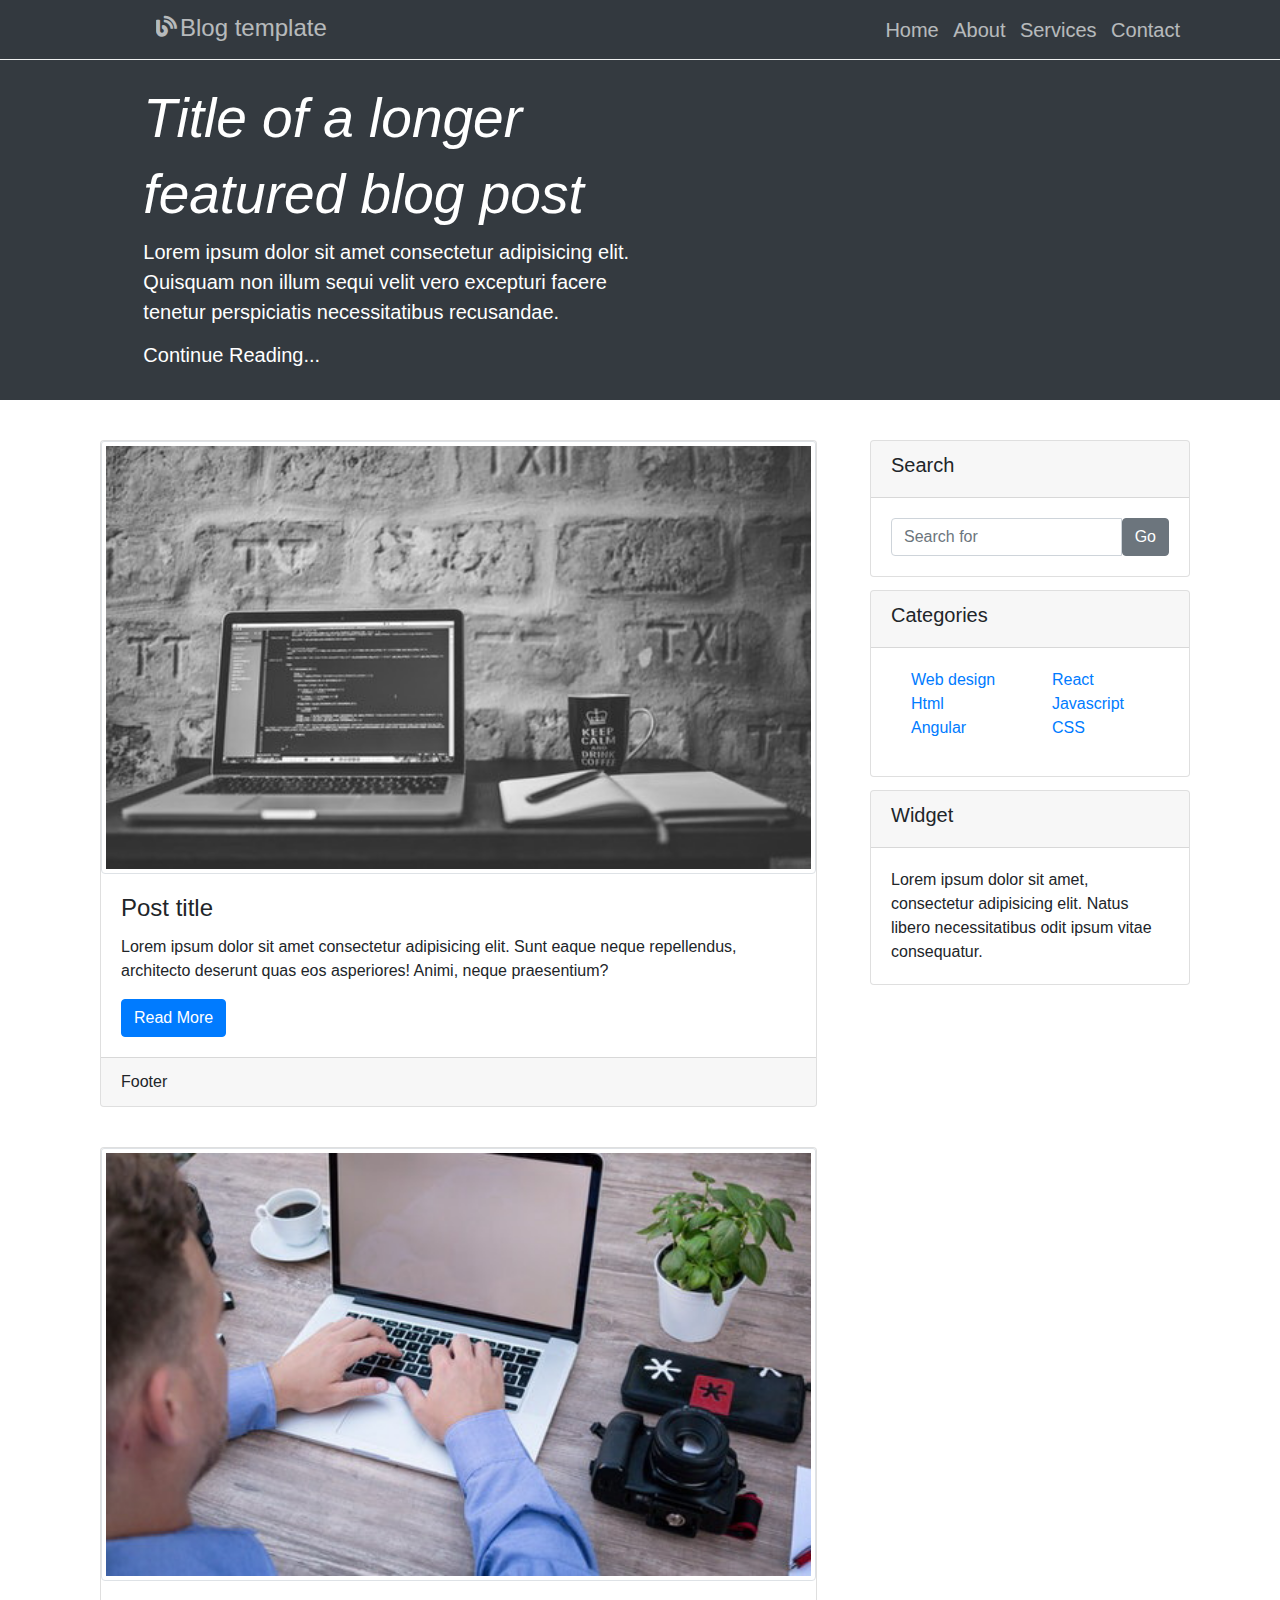
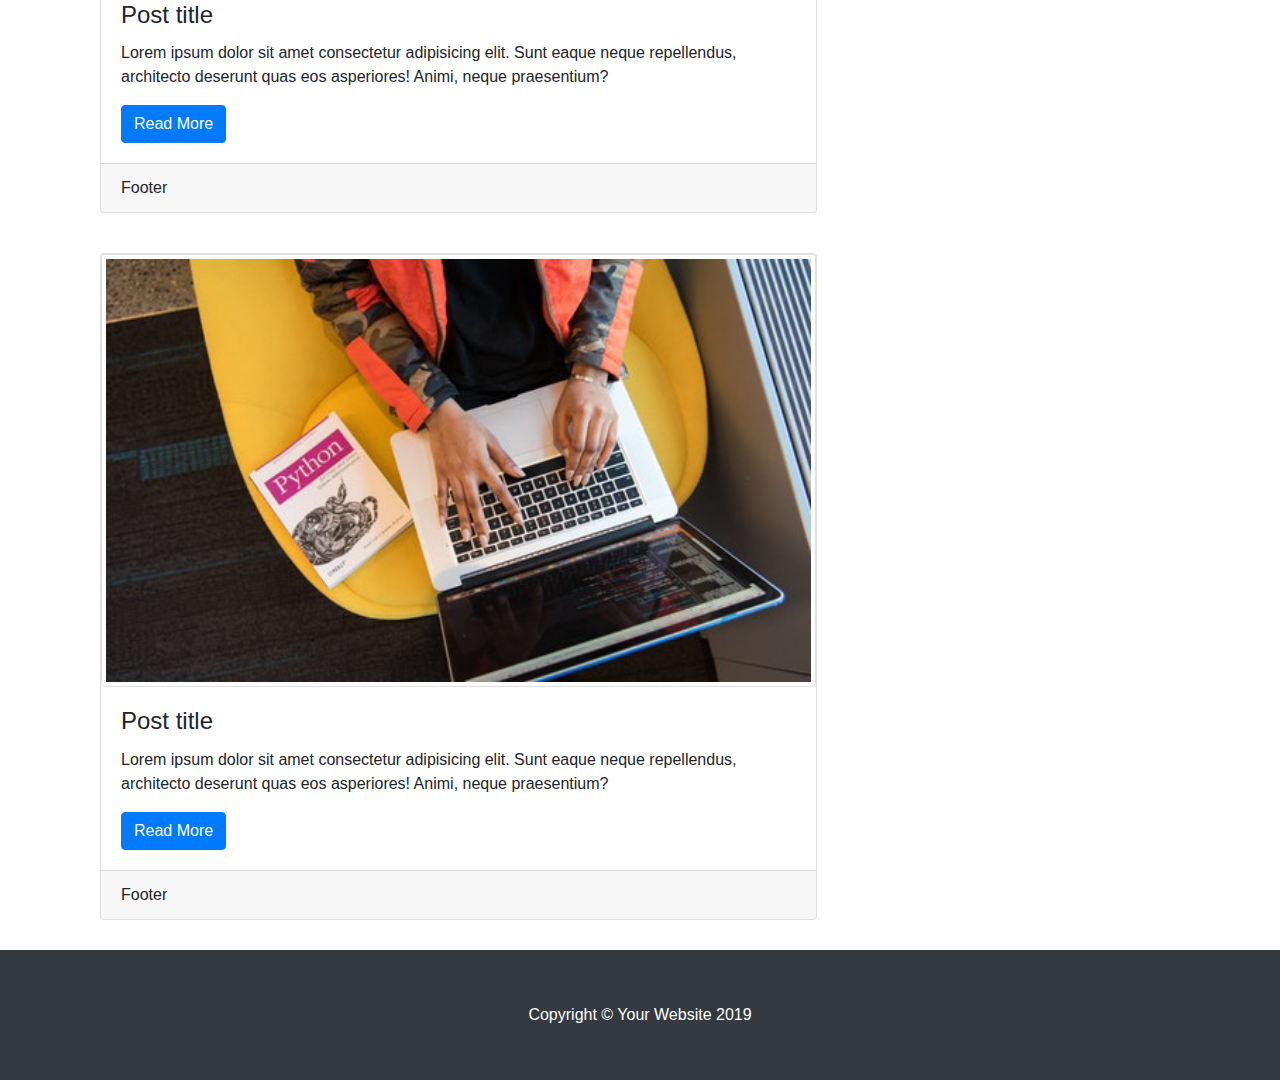
<file: index.html>
<!doctype html>
<html lang="en">
<head>
  <meta charset="utf-8">
  <meta name="viewport" content="width=device-width, initial-scale=1, shrink-to-fit=no">
  <link rel="stylesheet" href="https://cdn.jsdelivr.net/npm/bootstrap@4.5.3/dist/css/bootstrap.min.css">
  <link rel="stylesheet" href="https://use.fontawesome.com/releases/v5.15.2/css/all.css">
  <link rel="stylesheet" href="style.css">
</head>

<body>
  <div id="navbar">
    <div class="logo">
      <h1>Blog template</h1>
    </div>
    <i class="fas fa-blog"></i>
    <ul class="nav-links">
      <li><a href="">Home</a></li>
      <li><a href="">About</a></li>
      <li><a href="">Services</a></li>
      <li><a href="">Contact</a></li>

    </ul>
  </div>
  <div id="header">
    <div class="main">
      <h1 class="h1">Title of a longer</h1>
      <h1 class="h1">featured blog post</h1>
      <p>Lorem ipsum dolor sit amet consectetur adipisicing elit. Quisquam non illum sequi velit vero excepturi facere
        tenetur perspiciatis necessitatibus recusandae.</p>
      <h1 class="cnt">Continue Reading...</h1>
    </div>
  </div>
  <div class="middle">
    <div class="card fert">
      <img src="img/slider-1.jpeg" class="card-img-top img-thumbnail">
      <div class="card-body">
        <h4 class="card-title">
          Post title
        </h4>
        <p class="card-text">
          Lorem ipsum dolor sit amet consectetur adipisicing elit. Sunt eaque neque repellendus, architecto
          deserunt quas eos asperiores! Animi, neque praesentium?
        </p>
        <button type="button" class="btn btn-primary">Read More</button>
      </div>
      <div class="card-footer">
        Footer
      </div>
    </div>
    <div class="card fert">
      <img src="img/slider-2.jpeg" class="card-img-top img-thumbnail">
      <div class="card-body">
        <h4 class="card-title">
          Post title
        </h4>
        <p class="card-text">
          Lorem ipsum dolor sit amet consectetur adipisicing elit. Sunt eaque neque repellendus, architecto
          deserunt quas eos asperiores! Animi, neque praesentium?
        </p>
        <button type="button" class="btn btn-primary">Read More</button>
      </div>
      <div class="card-footer">
        Footer
      </div>
    </div>
    <div class="card fert fertson">
      <img src="img/slider-3.jpeg" class="card-img-top img-thumbnail">
      <div class="card-body">
        <h4 class="card-title">
          Post title
        </h4>
        <p class="card-text">
          Lorem ipsum dolor sit amet consectetur adipisicing elit. Sunt eaque neque repellendus, architecto
          deserunt quas eos asperiores! Animi, neque praesentium?
        </p>
        <button type="button" class="btn btn-primary">Read More</button>
      </div>
      <div class="card-footer">
        Footer
      </div>
    </div>
    <div class="card right">
      <div class="card-header">
        <h5>Search</h5>
      </div>
      <div class="input-group mrg">
        <input type="text" class="form-control" placeholder="Search for">
        <span class="input-group-btn">
          <button type="button" class="btn btn-secondary">Go</button>
        </span>
      </div>
    </div>
    <div class="card right1">
      <div class="card-header">
        <h5>Categories</h5>
      </div>
      <div class="card-body">
        <ul style="display: inline-block;">
          <li><a href="">Web design</a></li>
          <li><a href="">Html</a></li>
          <li><a href="">Angular</a></li>
        </ul>
        <ul style="float: right;margin-right: 25px;">
          <li><a href="">React</a></li>
          <li><a href="">Javascript</a></li>
          <li><a href="">CSS</a></li>
        </ul>
      </div>
    </div>
    <div class="card right2">
      <div class="card-header">
        <h5>Widget</h5>
      </div>
      <div class="card-body">
        Lorem ipsum dolor sit amet, consectetur adipisicing elit. Natus libero necessitatibus odit ipsum vitae
        consequatur.
      </div>
    </div>
  </div>
  <div class="next">
    <p>Copyright © Your Website 2019</p>
  </div>
  <script src="https://code.jquery.com/jquery-3.5.1.slim.min.js"></script>
  <script src="https://cdn.jsdelivr.net/npm/bootstrap@4.5.3/dist/js/bootstrap.bundle.min.js"></script>
  <script src="https://code.jquery.com/jquery-3.5.1.slim.min.js"></script>
  <script src="https://cdn.jsdelivr.net/npm/popper.js@1.16.1/dist/umd/popper.min.js"></script>
  <script src="https://cdn.jsdelivr.net/npm/bootstrap@4.5.3/dist/js/bootstrap.min.js"></script>
</body>

</html>
</file>
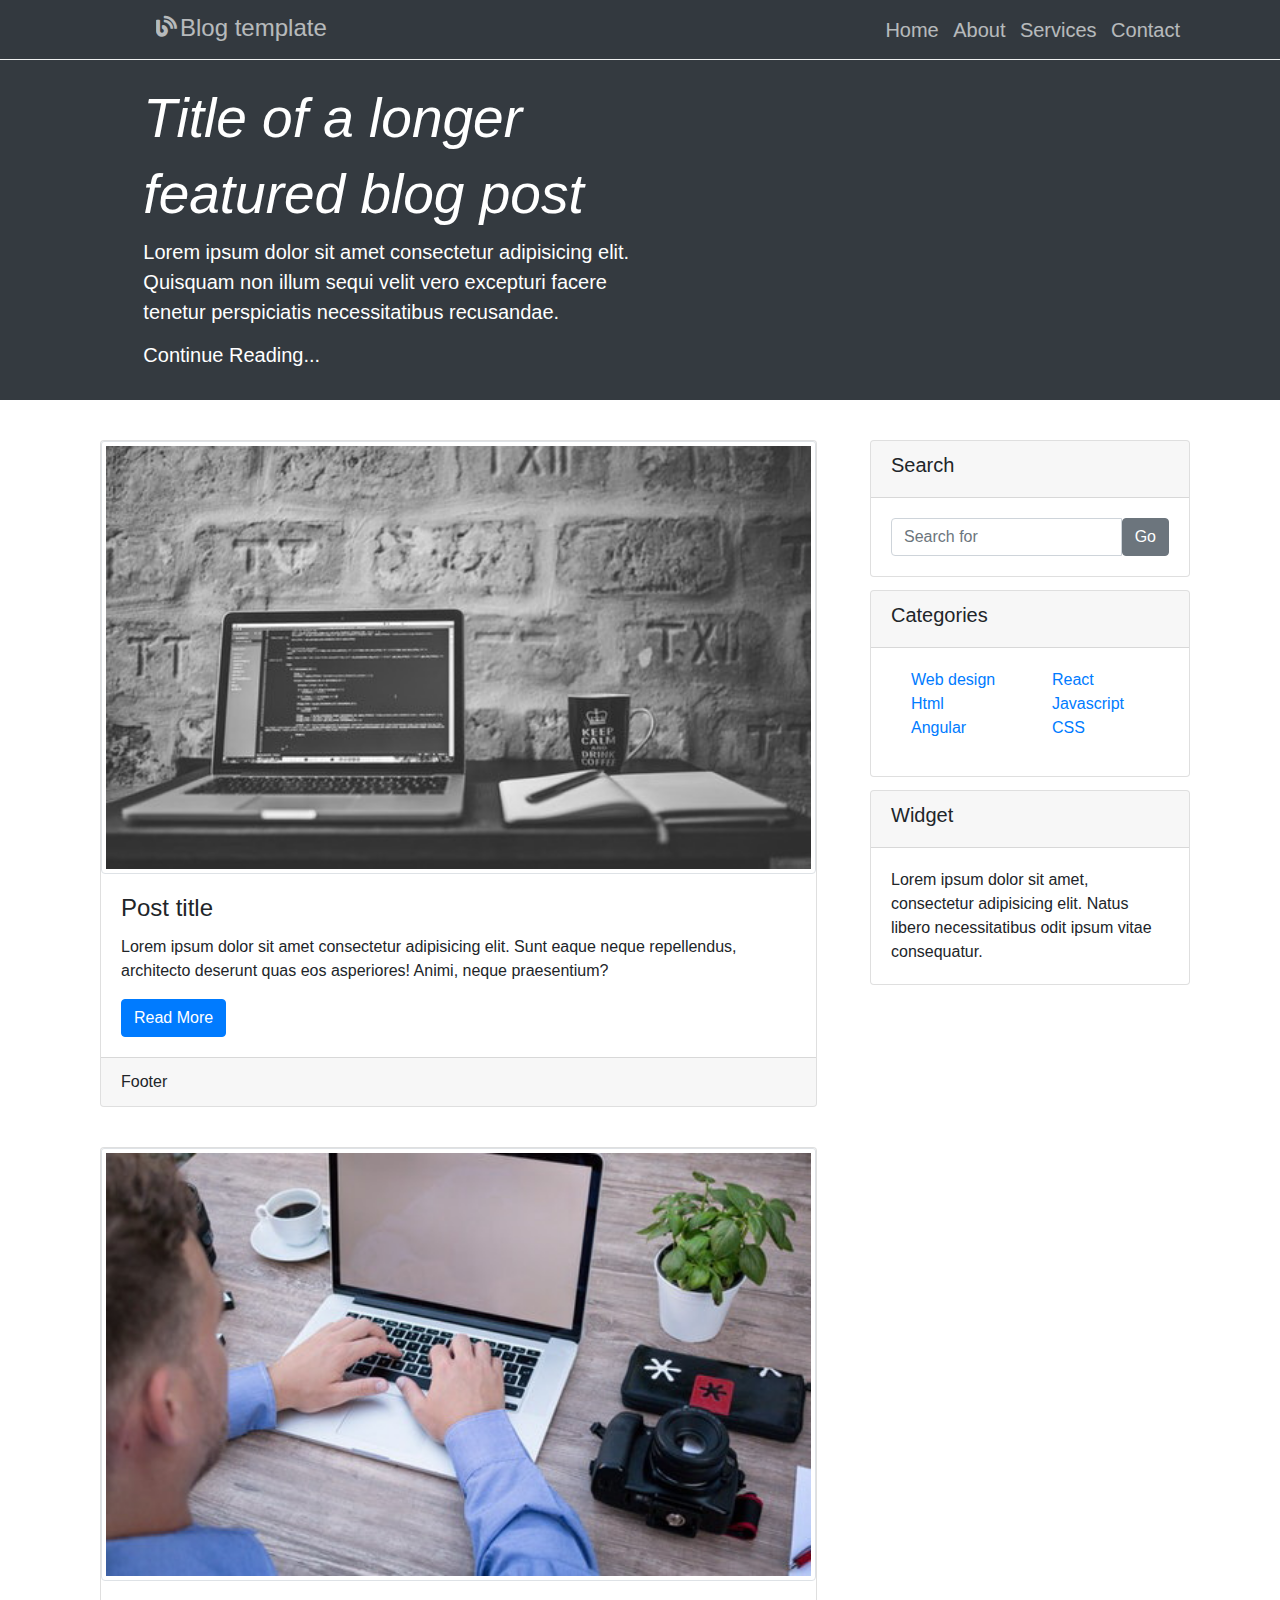
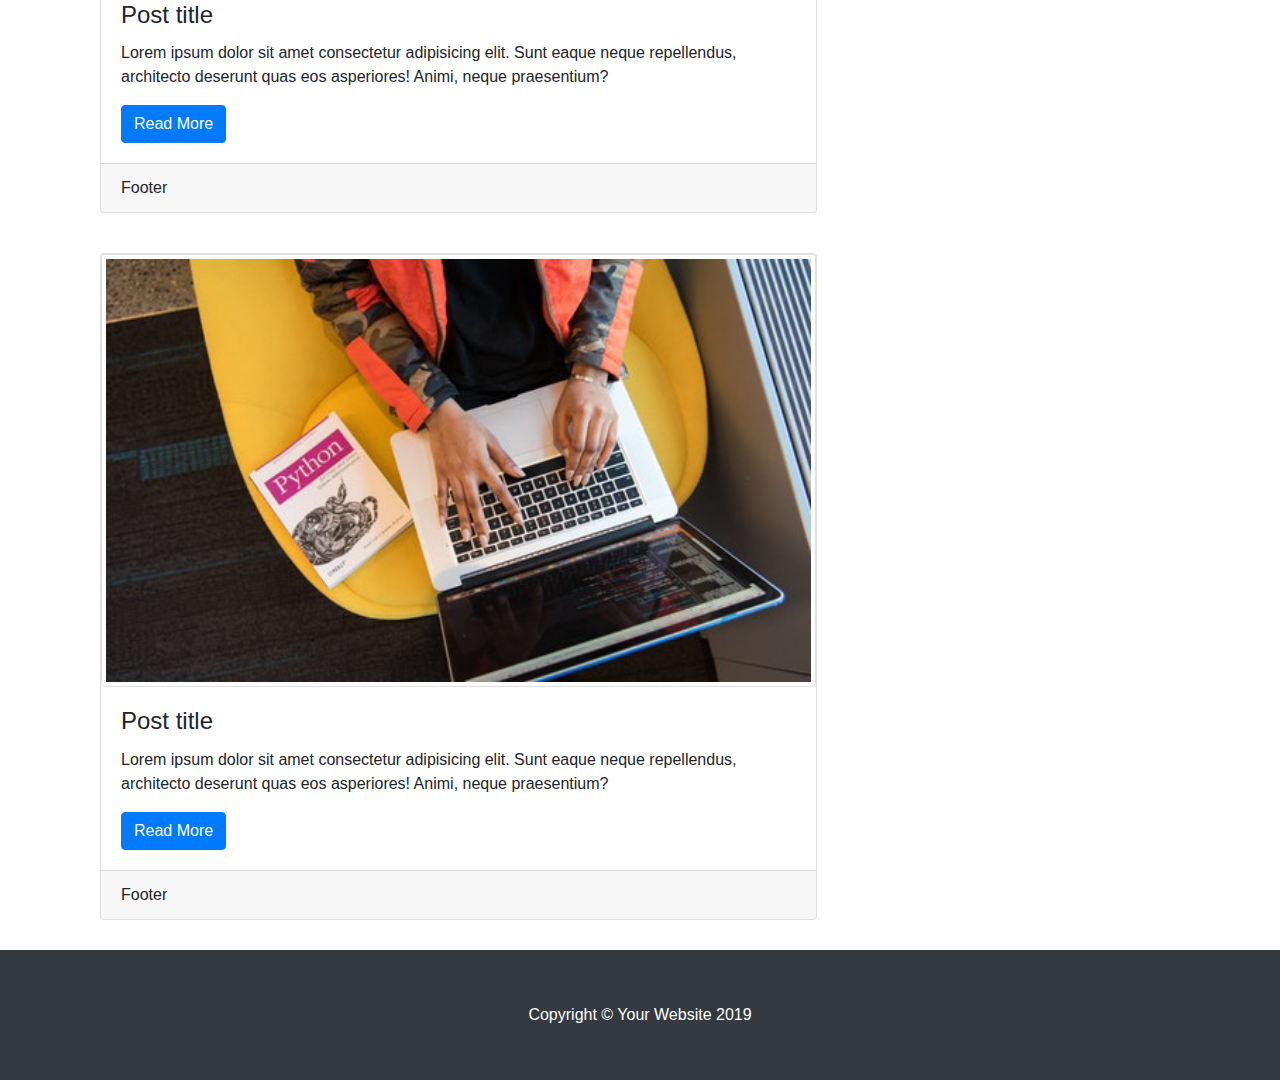
<file: Blog4.html>
<!doctype html>
<html lang="en">
<head>
  <meta charset="utf-8">
  <meta name="viewport" content="width=device-width, initial-scale=1, shrink-to-fit=no">
  <link rel="stylesheet" href="https://cdn.jsdelivr.net/npm/bootstrap@4.5.3/dist/css/bootstrap.min.css">
  <link rel="stylesheet" href="https://use.fontawesome.com/releases/v5.15.2/css/all.css">
  <link rel="stylesheet" href="blog-4.css">
</head>

<body>
  <div id="navbar">
    <div class="logo">
      <h1>Blog template</h1>
    </div>
    <i class="fas fa-blog"></i>
    <ul class="nav-links">
      <li><a href="">Home</a></li>
      <li><a href="">About</a></li>
      <li><a href="">Services</a></li>
      <li><a href="">Contact</a></li>

    </ul>
  </div>
  <div id="header">
    <div class="main">
      <h1 class="h1">Title of a longer</h1>
      <h1 class="h1">featured blog post</h1>
      <p>Lorem ipsum dolor sit amet consectetur adipisicing elit. Quisquam non illum sequi velit vero excepturi facere
        tenetur perspiciatis necessitatibus recusandae.</p>
      <h1 class="cnt">Continue Reading...</h1>
    </div>
  </div>
  <div class="middle">
    <div class="card fert">
      <img src="img/slider-1.jpeg" class="card-img-top img-thumbnail">
      <div class="card-body">
        <h4 class="card-title">
          Post title
        </h4>
        <p class="card-text">
          Lorem ipsum dolor sit amet consectetur adipisicing elit. Sunt eaque neque repellendus, architecto
          deserunt quas eos asperiores! Animi, neque praesentium?
        </p>
        <button type="button" class="btn btn-primary">Read More</button>
      </div>
      <div class="card-footer">
        Footer
      </div>
    </div>
    <div class="card fert">
      <img src="img/slider-2.jpeg" class="card-img-top img-thumbnail">
      <div class="card-body">
        <h4 class="card-title">
          Post title
        </h4>
        <p class="card-text">
          Lorem ipsum dolor sit amet consectetur adipisicing elit. Sunt eaque neque repellendus, architecto
          deserunt quas eos asperiores! Animi, neque praesentium?
        </p>
        <button type="button" class="btn btn-primary">Read More</button>
      </div>
      <div class="card-footer">
        Footer
      </div>
    </div>
    <div class="card fert fertson">
      <img src="img/slider-3.jpeg" class="card-img-top img-thumbnail">
      <div class="card-body">
        <h4 class="card-title">
          Post title
        </h4>
        <p class="card-text">
          Lorem ipsum dolor sit amet consectetur adipisicing elit. Sunt eaque neque repellendus, architecto
          deserunt quas eos asperiores! Animi, neque praesentium?
        </p>
        <button type="button" class="btn btn-primary">Read More</button>
      </div>
      <div class="card-footer">
        Footer
      </div>
    </div>
    <div class="card right">
      <div class="card-header">
        <h5>Search</h5>
      </div>
      <div class="input-group mrg">
        <input type="text" class="form-control" placeholder="Search for">
        <span class="input-group-btn">
          <button type="button" class="btn btn-secondary">Go</button>
        </span>
      </div>
    </div>
    <div class="card right1">
      <div class="card-header">
        <h5>Categories</h5>
      </div>
      <div class="card-body">
        <ul style="display: inline-block;">
          <li><a href="">Web design</a></li>
          <li><a href="">Html</a></li>
          <li><a href="">Angular</a></li>
        </ul>
        <ul style="float: right;margin-right: 25px;">
          <li><a href="">React</a></li>
          <li><a href="">Javascript</a></li>
          <li><a href="">CSS</a></li>
        </ul>
      </div>
    </div>
    <div class="card right2">
      <div class="card-header">
        <h5>Widget</h5>
      </div>
      <div class="card-body">
        Lorem ipsum dolor sit amet, consectetur adipisicing elit. Natus libero necessitatibus odit ipsum vitae
        consequatur.
      </div>
    </div>
  </div>
  <div class="next">
    <p>Copyright © Your Website 2019</p>
  </div>
  <script src="https://code.jquery.com/jquery-3.5.1.slim.min.js"></script>
  <script src="https://cdn.jsdelivr.net/npm/bootstrap@4.5.3/dist/js/bootstrap.bundle.min.js"></script>
  <script src="https://code.jquery.com/jquery-3.5.1.slim.min.js"></script>
  <script src="https://cdn.jsdelivr.net/npm/popper.js@1.16.1/dist/umd/popper.min.js"></script>
  <script src="https://cdn.jsdelivr.net/npm/bootstrap@4.5.3/dist/js/bootstrap.min.js"></script>
</body>

</html>
</file>
<file: style.css>
*{
    margin: 0;
    padding: 0;
    box-sizing: border-box;
}
a{
    text-decoration: none;
}
li{
    list-style-type: none;
}
#navbar{
    height: 60px;
    width: 100%;
    background-color: #343a40;
    position: fixed;
    border-bottom: 1px solid white;
    opacity: 0.93;
    z-index: 12435;
}
.logo{
    float: left;
    margin-left: 180px;
    position: absolute;
    margin-top: 14px;
    
}
.logo h1{
    color: white;
    font-size: 24px;
    font-weight: 300;
    opacity: 0.7;
}
.fas{
    color: white;
    float: left;
   margin-left:156px;
   font-size: 21px;
   top: 16px;
   position: absolute;
   opacity: 0.7;
   
}
.nav-links{
    float: right;
    line-height: 60px;
    margin-right: 70px;
}
.nav-links li{
display: inline-block;
margin-right: 10px;

}
.nav-links li a{
    color:white;
    font-size: 20px;
    font-weight: 330;
    opacity: 0.7;
}
.nav-links li a:hover{
    opacity: .9;
    text-decoration: none;
    transition: color 4s;
}
#header{
    height: 400px;
    width: 100%;
    background-color:  #343a40;
    position: relative;
}
.main{
    width: 40%;
    position: absolute;
    left: 50%;
    top: 50%;
    transform: translate(-97%,-50%);
    margin-top: 30px;
}
.main p{
    color: white;
    font-size: 20px;
}
.h1{
    color: white;
    font-size: 55px;
    font-weight: 600;
   font-style: italic;
   font-weight: 500;
   margin-bottom: 10px;
}
.cnt{
    color: white;
    font-size: 20px;
    margin-top: 8px;
}
.middle{
    width: 100%;
    position: relative;
}
.fert{
    width: 56%;
    margin-left: 100px;
    margin-top: 40px;
    }
.right{
    width: 25%;
    position: absolute;
    top: 0;
    right:90px;
    
}
.mrg{
    padding: 20px;
}
.right1{
    width: 25%;
    position: absolute;
    top: 150px;
    right:90px;
}
ul{
    padding: 0 20px;
}
.right1 ul li a:hover{
    text-decoration: none;
}
.right2{
    width: 25%;
    position: absolute;
    top: 350px;
    right:90px;
   
}
.next{
    height: 130px;
    background-color: #343a40;
}
.fertson{
    margin-bottom: 30px;
    
}
.next p{
    color: white;
    text-align: center;
    line-height: 130px;
}
</file>
<file: blog-4.css>
*{
    margin: 0;
    padding: 0;
    box-sizing: border-box;
}
a{
    text-decoration: none;
}
li{
    list-style-type: none;
}
#navbar{
    height: 60px;
    width: 100%;
    background-color: #343a40;
    position: fixed;
    border-bottom: 1px solid white;
    opacity: 0.93;
    z-index: 12435;
}
.logo{
    float: left;
    margin-left: 180px;
    position: absolute;
    margin-top: 14px;
    
}
.logo h1{
    color: white;
    font-size: 24px;
    font-weight: 300;
    opacity: 0.7;
}
.fas{
    color: white;
    float: left;
   margin-left:156px;
   font-size: 21px;
   top: 16px;
   position: absolute;
   opacity: 0.7;
   
}
.nav-links{
    float: right;
    line-height: 60px;
    margin-right: 70px;
}
.nav-links li{
display: inline-block;
margin-right: 10px;

}
.nav-links li a{
    color:white;
    font-size: 20px;
    font-weight: 330;
    opacity: 0.7;
}
.nav-links li a:hover{
    opacity: .9;
    text-decoration: none;
    transition: color 4s;
}
#header{
    height: 400px;
    width: 100%;
    background-color:  #343a40;
    position: relative;
}
.main{
    width: 40%;
    position: absolute;
    left: 50%;
    top: 50%;
    transform: translate(-97%,-50%);
    margin-top: 30px;
}
.main p{
    color: white;
    font-size: 20px;
}
.h1{
    color: white;
    font-size: 55px;
    font-weight: 600;
   font-style: italic;
   font-weight: 500;
   margin-bottom: 10px;
}
.cnt{
    color: white;
    font-size: 20px;
    margin-top: 8px;
}
.middle{
    width: 100%;
    position: relative;
}
.fert{
    width: 56%;
    margin-left: 100px;
    margin-top: 40px;
    }
.right{
    width: 25%;
    position: absolute;
    top: 0;
    right:90px;
    
}
.mrg{
    padding: 20px;
}
.right1{
    width: 25%;
    position: absolute;
    top: 150px;
    right:90px;
}
ul{
    padding: 0 20px;
}
.right1 ul li a:hover{
    text-decoration: none;
}
.right2{
    width: 25%;
    position: absolute;
    top: 350px;
    right:90px;
   
}
.next{
    height: 130px;
    background-color: #343a40;
}
.fertson{
    margin-bottom: 30px;
    
}
.next p{
    color: white;
    text-align: center;
    line-height: 130px;
}
</file>
